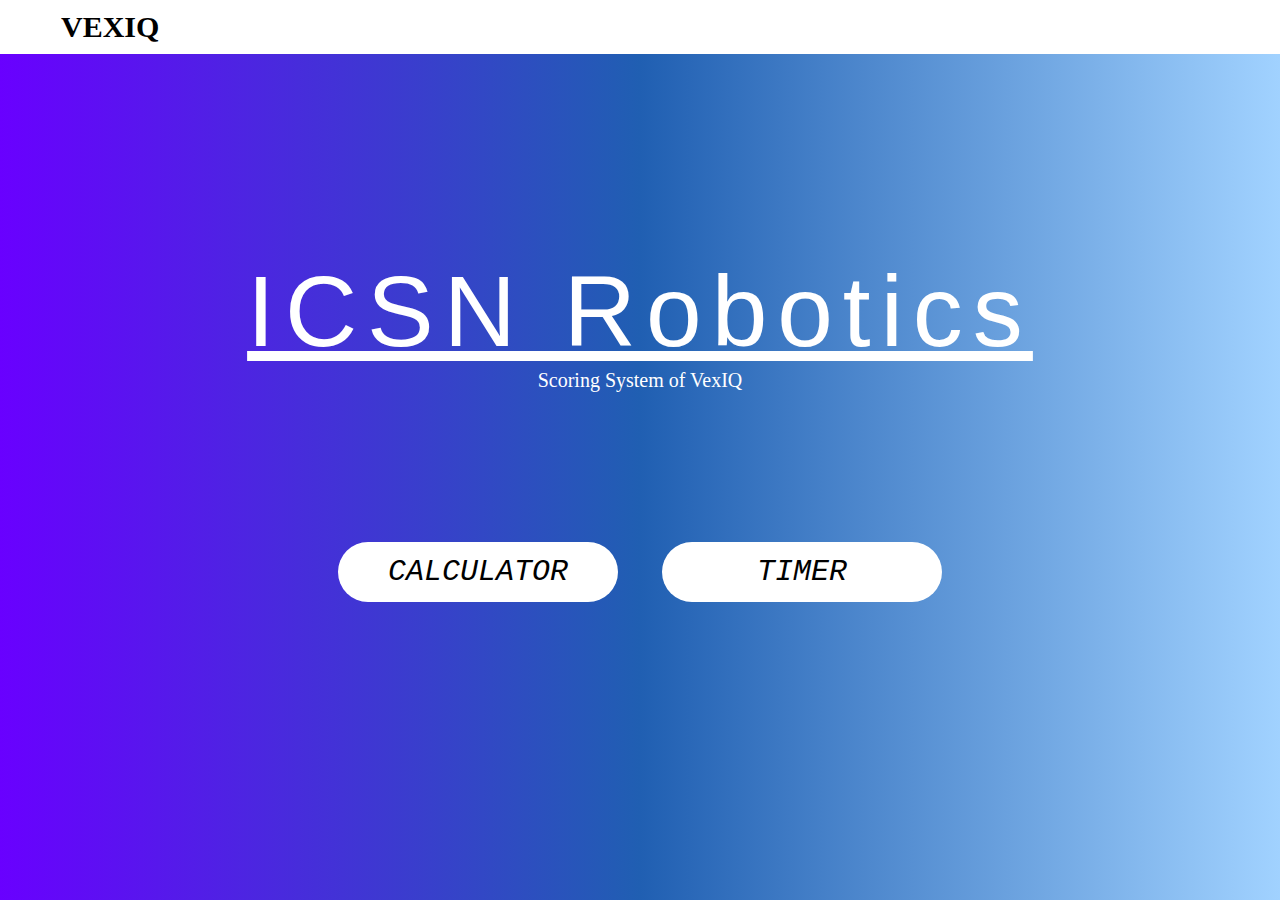
<file: index.html>
<!DOCTYPE html>
<html>
    <head>
        <title>
            VexIQ: Home
        </title>
        <link href = "roboticDesign.css" rel = "stylesheet" type="text/css">
        <script src="robotingFunction.js"></script>
    </head>
    <body class="mybackground">
        <div class="header">
            <a class="logo">VEXIQ</a>
        </div>
        <div class="hometitle">
            <div>
                <div>
                    <p class="title">ICSN Robotics</p>
                </div>
                <div class="infomiddle">
                    <P class="info">Scoring System of VexIQ</P>
                </div>
            </div>
        </div>
        <div class="mybutton">
            <div>
                <button class="button_cal" onclick = "open_cal()">
                    CALCULATOR
                </button>
                <button class="button_tim" onclick="open_tim()">
                    TIMER
                </button>
            </div>
        </div>
    </body>
</html>
</file>
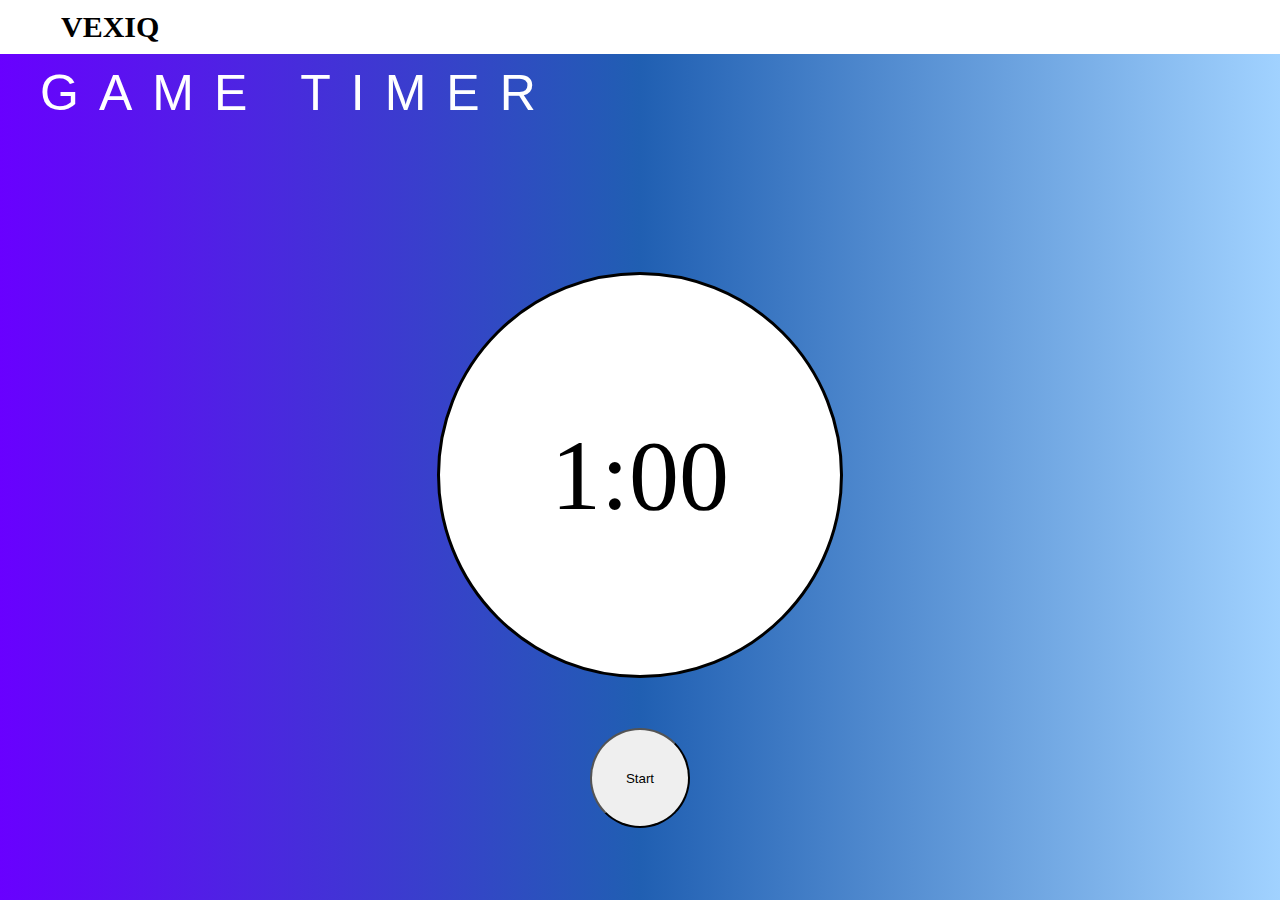
<file: gametimer.html>
<!DOCTYPE html>
<html>
    <head>
        <title>
            VexIQ: Timer
        </title>
        <link href = "gametimerDesign.css" rel = "stylesheet" type="text/css">
        <script src="gametimerFunction.js"></script>
    </head>
    <body class="mybackground">
        <div class="header">
            <a class="logo" onclick="homepage()">VEXIQ</a>
        </div>
        <div class="hometitle">
            <p>
                GAME TIMER
            </p>
        </div>

        <div class="gametimer">
            <div class="position">
                <p>
                    1:00
                </p>
            </div>
        </div>

        <div class="startbutton">
            <div class="start">
                <button>
                    Start
                </button>
            </div>
        </div>
    </body>
    
</html>
</file>
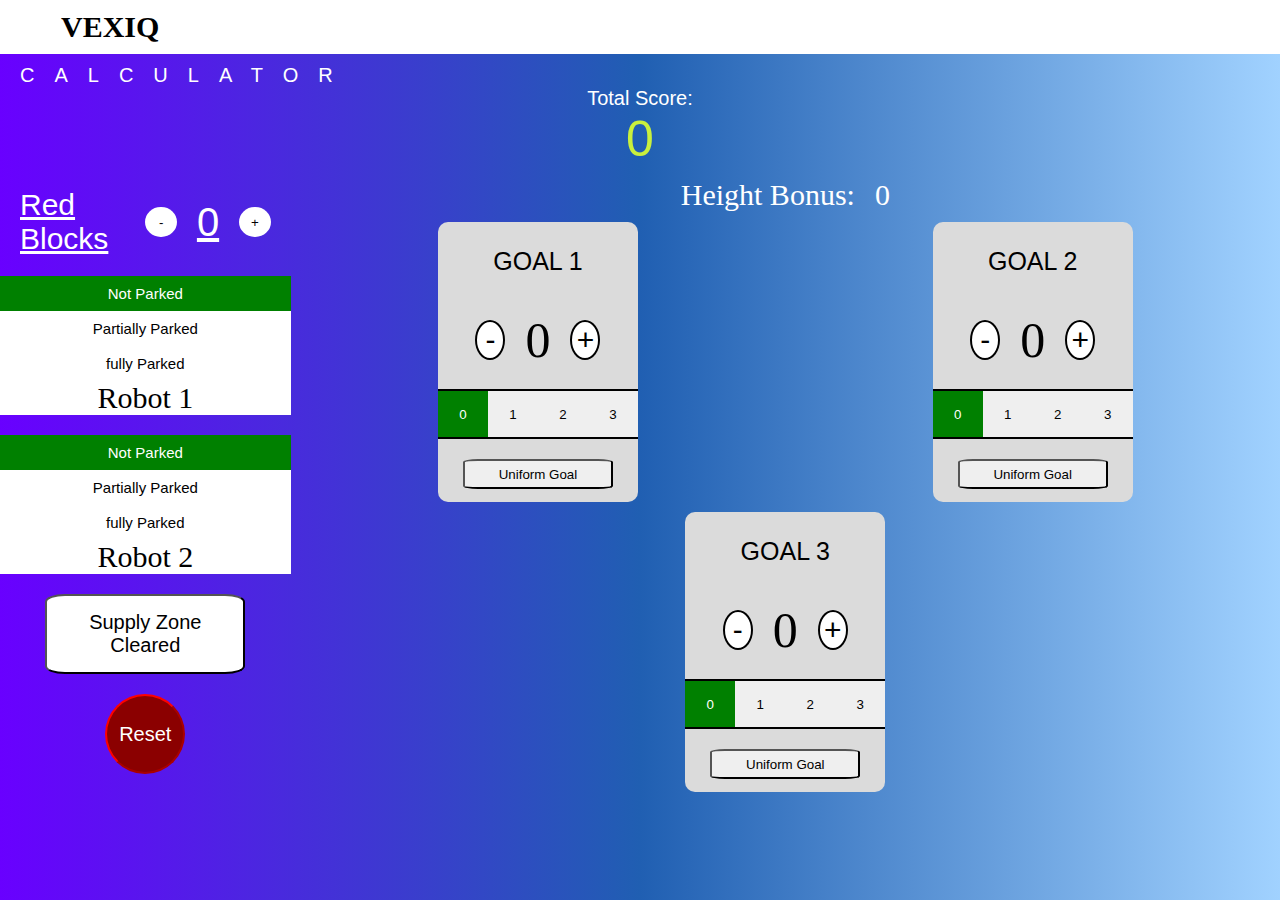
<file: vexiqCalculator.html>
<!DOCTYPE html>
<html>
    <head>
        <title>
            VexIQ: Calculator
        </title>
        <link href = "calculatorDesign.css" rel = "stylesheet" type="text/css">
        <script src="calculatorFunction.js"></script>
    </head>
    <body class="mybackground">
        <div class="header">
            <a class="logo" onclick="homepage()">VEXIQ</a>
        </div>
        <div class="hometitle">
            <p>
                CALCULATOR
            </p>
        </div>
        <div class="scoringboard">
            <div>
                <div>
                    <p class="score_text">
                        Total Score:
                    </p>
                </div>
                <div class="middle">
                    <p class="score_num" id="TOTAL_SCORE">  <!-- this is for text total scoring-->
                        0
                    </p>
                </div>
            </div>
        </div>
        <div class="content">
            <div class="FirstColumn">
                <div class="redbox">
                    <p id="labelRedblocks">
                        Red Blocks
                    </p>
                    <!-- this code is for the red box counting
                         the maximum red is up to 3 box
                         and change the value of total score
                         per 1 red box score 5 points-->
                    <button onclick="REDBOX_MINUS()">
                        -
                    </button>
                    <p class="Scoretext" id="REDBOX_COUNT">
                        0
                    </p>
                    <button onclick="REDBOX_ADD()">
                        +
                    </button>
                </div>

                <div class="playerparking">
                    <button onclick="NOT_PARKED1()" id = "PARKED1" class="park1">
                        Not Parked
                    </button>
                    <button onclick ="PARTIALLY_PARKED1()" id = "PARTIALLY1" >
                        Partially Parked
                    </button>
                    <button onclick = "FULLY_PARKED1()" id = "FULLY1">
                        fully Parked
                    </button>
                    <p>
                        Robot 1
                    </p>
                </div>
    
                <div class="playerparking">
                    <button onclick="NOT_PARKED2()" id = "PARKED2" class="park2">
                        Not Parked
                    </button>
                    <button onclick ="PARTIALLY_PARKED2()" id = "PARTIALLY2" >
                        Partially Parked
                    </button>
                    <button onclick = "FULLY_PARKED2()" id = "FULLY2">
                        fully Parked
                    </button>
                    <p>
                        Robot 2
                    </p>
                </div>
                <div class="supplyzone">
                    <button onclick="SUPPLY_ZONE()" id="SUPPLYZONEBUTTON">
                        Supply Zone Cleared
                    </button>
                </div>
                <div class="reset">
                    <button onclick="RESET()">
                        Reset
                    </button>
                </div>
            </div>

            <div class="SecondColumn">
                <div class="headerrow">
                    <div class="heightbonus">
                        <div>
                            <div class="text"> 
                                <p>
                                    Height Bonus:
                                </p>
                                <p  id ="HEIGHT_LEVEL">
                                    0
                                </p>
                            </div>
                        </div>
                    </div>
                </div>
                <div class = "firstrow">
                    <div class="content1">
                        <div class="goalone">
                            <div class = "labelgoal1">
                                <p>
                                    GOAL 1
                                </p>
                            </div>
                            <div class="boxcount">
                                <button onclick="GOAL_ONE_MINUS()">
                                    -
                                </button>
                                <p id ="GOAL_ONE_POINT">
                                    0
                                </p>
                                <button onclick = "GOAL_ONE_ADD()">
                                    +
                                </button>
                            </div>
                            <div class="goallevel">
                                <button onclick="GOAL_ONE_LEVEL_0()" id="GOAL1_LEVEL_ZERO" class = 'uniform'>0</button>
                                <button onclick="GOAL_ONE_LEVEL_1()" id="GOAL1_LEVEL_ONE">1</button>
                                <button onclick="GOAL_ONE_LEVEL_2()" id="GOAL1_LEVEL_TWO">2</button>
                                <button onclick="GOAL_ONE_LEVEL_3()" id="GOAL1_LEVEL_THREE">3</button>
                            </div>
                            <div class="uniformgoal">
                                <button  onclick="GOAL_ONE_UNIFORM()" id="GOAL1_UNIFORM">Uniform Goal</button>
                            </div>
                        </div>
                    </div>
                    <div class="content2">
                        <div class="goaltwo">
                            <div class = "labelgoal1">
                                <p>
                                    GOAL 2
                                </p>
                            </div>
                            <div class="boxcount">
                                <button onclick="GOAL_TWO_MINUS()">
                                    -
                                </button>
                                <p id ="GOAL_TWO_POINT">
                                    0
                                </p>
                                <button onclick="GOAL_TWO_ADD()">
                                    +
                                </button>
                            </div>
                            <div class="goallevel">
                                <button onclick="GOAL_TWO_LEVEL_0()" id="GOAL2_LEVEL_ZERO" class = 'uniform'>0</button>
                                <button onclick="GOAL_TWO_LEVEL_1()" id="GOAL2_LEVEL_ONE">1</button>
                                <button onclick="GOAL_TWO_LEVEL_2()" id="GOAL2_LEVEL_TWO">2</button>
                                <button onclick="GOAL_TWO_LEVEL_3()" id="GOAL2_LEVEL_THREE">3</button>
                            </div>
                            <div class="uniformgoal">
                                <button onclick="GOAL_TWO_UNIFORM()" id="GOAL2_UNIFORM">Uniform Goal</button>
                            </div>
                        </div>  
                    </div>
                </div> 
                <div class="secondrow">
                    <div class="content3">
                        <div class="goalthree">
                            <div class = "labelgoal1">
                                <p>
                                    GOAL 3
                                </p>
                            </div>
                            <div class="boxcount">
                                <button onclick="GOAL_THREE_MINUS()">
                                    -
                                </button>
                                <p id ="GOAL_THREE_POINT">
                                    0
                                </p>
                                <button onclick="GOAL_THREE_ADD()">
                                    +
                                </button>
                            </div>
                            <div class="goallevel">
                                <button onclick="GOAL_THREE_LEVEL_0()" id="GOAL3_LEVEL_ZERO" class = 'uniform'>0</button>
                                <button onclick="GOAL_THREE_LEVEL_1()" id="GOAL3_LEVEL_ONE">1</button>
                                <button onclick="GOAL_THREE_LEVEL_2()" id="GOAL3_LEVEL_TWO">2</button>
                                <button onclick="GOAL_THREE_LEVEL_3()" id="GOAL3_LEVEL_THREE">3</button>
                            </div>
                            <div class="uniformgoal">
                                <button  onclick="GOAL_THREE_UNIFORM()" id="GOAL3_UNIFORM">Uniform Goal</button>
                            </div>
                        </div>
                    </div>
                </div>
            </div>
        </div>


    </body>
</html>
</file>
<file: roboticDesign.css>
/*no margin in neither side*/
.mybackground{
    background-image:-webkit-linear-gradient(left, #6900FF,#205fb2,#a1d2ff);
    margin: 0;
}
.header{
    overflow: hidden;
    background-color: #ffffff;
    padding: 10px;
}


.header a.logo{
    font-size: 30px;
    font-weight: bold;
    text-decoration: none;
    color: black;
    text-align: center;
    padding: 1px;
    margin-left: 50px;
}

.header a:hover {
    background-color: #ddd;
    color: black;
}

.hometitle{
    display: flex;
    justify-content: center;
    padding-top: 200px;
}

.title{
    display:block;
    margin-top: 0;
    margin-bottom: 0;
    margin-left: 0;
    margin-right: 0;
    letter-spacing: 10px;
    color: rgb(255, 255, 255);
    font-family:Impact, Haettenschweiler, 'Arial Narrow Bold', sans-serif;
    font-size: 100px;
    text-decoration: underline;
    border-spacing: 0;
}

.hometitle div.infomiddle{
    display: flex;
    align-items: center;
    justify-content: center;
}

.info{
    color: white;
    font-size: 20px;
    display:block;
    margin-top: 0;
    margin-bottom: 0;
    margin-left: 0;
    margin-right: 0;
}

.mybutton{
    display: flex;
    justify-content: center;
    padding-top: 150px;
}

button{
    width: 280px;
    height: 60px;
    border-radius: 3cm;
    border-style: hidden;
    margin: 20px;
    margin-top: 0px;
    font-size: 30px;
    font-style: italic;
    font-family:'Courier New', Courier, monospace;
    background: white;
    transition-duration: 0.4;
    
}

button:hover{
    background-color: #28927c;
    color: white;
    border-style:dotted;
}
</file>
<file: gametimerDesign.css>
/*no margin in neither side*/
.mybackground{
    background-image:-webkit-linear-gradient(left, #6900FF,#205fb2,#a1d2ff);
    margin: 0;
}
.header{
    overflow: hidden;
    background-color: #ffffff;
    padding: 10px;
}

.header a.logo{
    font-size: 30px;
    font-weight: bold;
    text-decoration: none;
    color: black;
    text-align: center;
    padding: 1px;
    margin-left: 50px;
}

.header a:hover {
    background-color: #ddd;
    color: black;
}
.hometitle{
    display:flex;
}

.hometitle p{
    color: white;
    margin: 0;
    margin-left: 40px;
    margin-top: 10px;
    font-family:Impact, Haettenschweiler, 'Arial Narrow Bold', sans-serif;
    font-size: 50px;
    letter-spacing: 20px;
}

.gametimer{
    display: flex;
    justify-content: center;
    margin-top: 150px;
}

.gametimer div.position{
    background-color: White;
    width: 400px;
    height: 400px;
    border-radius: 100%;
    border-style: solid;
    display: flex;
    justify-content: center;
    align-items: center;
}

.gametimer div.position p{
    font-size: 100px;
}

.startbutton{
    display: flex;
    justify-content: center;
    margin-top: 50px;
}

.startbutton div.start {
    display: flex;
    justify-content: center;
    align-items: center;
    width: 100px;
    height: 100px;
}

.startbutton div.start button{
    width: 100%;
    height: 100%;
    border-radius: 100%;
}

.startbutton div.start button:hover{
    background-color: greenyellow;
}
</file>
<file: calculatorDesign.css>
.mybackground{
    background-image:-webkit-linear-gradient(left, #6900FF,#205fb2,#a1d2ff);
    margin: 0;
}
.header{
    overflow: hidden;
    background-color: #ffffff;
    padding: 10px;
}


.header a.logo{
    font-size: 30px;
    font-weight: bold;
    text-decoration: none;
    color: black;
    text-align: center;
    padding: 1px;
    margin-left: 50px;
}

.header a:hover {
    background-color: #ddd;
    color: black;
}

.hometitle{
    display:flex;
}

.hometitle p{
    color: white;
    margin: 0;
    margin-left: 20px;
    margin-top: 10px;
    font-family:Impact, Haettenschweiler, 'Arial Narrow Bold', sans-serif;
    font-size: 20px;
    letter-spacing: 20px;
}

.scoringboard{
    display: flex;
    justify-content: center;
}
.scoringboard div.middle{
    display: flex;
    justify-content: center;
}

.scoringboard p{
    margin: 0;
    font-family:'Gill Sans', 'Gill Sans MT', Calibri, 'Trebuchet MS', sans-serif;
}

.scoringboard p.score_text{
    font-size: 20px;
    color: white;
}
.scoringboard p.score_num{
    font-size: 50px;
    color: rgb(201, 240, 61);
}

.content{
    display: flex;
    width: 100%;
    height: 100%;
    position: relative;
}

.content div.FirstColumn{
    width: fit-content;
    height: 100%;
}


.redbox{
    display: flex;
    align-items: center;
    padding-left: 20px;
    margin-top: 20px;
    justify-content: center;
}

.redbox button{
    border-radius: 100%;
    width: 40px;
    height: 30px;
    margin-left: 20px;
    margin-right: 20px;
    border-style: none;
    background-color: white;
    display: flex;
    align-items: center;
    justify-content: center;
}

.redbox button:hover{
    background-color: green;
    color: white;
}

.redbox p{
    margin: 0;
    text-decoration-line: underline;
    font-family:'Gill Sans', 'Gill Sans MT', Calibri, 'Trebuchet MS', sans-serif;
    color: white;
    font-size: 30px; 
}

.redbox p.Scoretext{
    font-size: 40px;
}

.playerparking{
    padding-top: 20px;
}

.playerparking p{
    display: flex;
    justify-content: center;
    font-size: 30px;
    color: black;
    background-color: white;
    margin: 0 ;
}

.playerparking button{
    width: 100%;
    height: 35px;
    margin: 0;
    background-color: white;
    border-style: none;
    font-size: 15px;
}

.playerparking button.park1{
    background-color: green;
    color: white;
}

.playerparking button.park2{
    background-color: green;
    color:  white;
}

.FirstColumn div.supplyzone{
    display: flex;
    justify-content: center;
    padding-top: 20px;
}

.FirstColumn div.supplyzone button{
    border-radius: 10%;
    width: 200px;
    height: 80px;
    font-family:'Gill Sans', 'Gill Sans MT', Calibri, 'Trebuchet MS', sans-serif;
    font-size: 20px;
    background-color: white;
}
.reset{
    display: flex;
    justify-content:  center;
    margin-top: 20px;
}

.reset button{
    width: 80px;
    height: 80px;
    border-radius: 100%;
    background-color: darkred;
    color: white;
    font-size: 20px;
    font-family: Impact, Haettenschweiler, 'Arial Narrow Bold', sans-serif;
    border-color: red;
    display: flex;
    align-items: center;
    justify-content: center;
}
.SecondColumn{
    width: 100%;
}

.SecondColumn div.firstrow{
    display: flex;
    flex-direction: row;
    align-items: center;
}

.firstrow div.content1{
    width: 50%;
    display: flex;
    justify-content: center;
}
.firstrow div.content2{
    width: 50%;
    display: flex;
    justify-content: center;
}

.secondrow div.content3{
    display: flex;
    justify-content: center;
    align-items: center;
    padding-top: 10px;
}
.headerrow{
    display: flex;
    justify-content: center;

}

.goalone{
    background-color: rgb(219, 219, 219);
    border-radius: 10px;
    width: 200px;
    height: 280px;
    margin-left: 50px;
    margin-right: 50px;
}

.goaltwo{
    background-color: rgb(219, 219, 219);
    border-radius: 10px;
    width: 200px;
    height: 280px;
    margin-left: 50px;
    margin-right: 50px;
}

.goalthree{
    background-color: rgb(219, 219, 219);
    border-radius: 10px;
    width: 200px;
    height: 280px;
    margin-left: 50px;
    margin-right: 50px;
}

.heightbonus{
    display: flex;
    justify-content: center;
}

.heightbonus div.text{
    display: flex;
    align-items: center;
}

.heightbonus div.text p{
    margin: 10px;
    font-size: 30px;
    color: white;
}




















.labelgoal1{
    display:  flex;
    justify-content: center;
}

.labelgoal1 p {
    font-size: 25px;
    font-family:'Gill Sans', 'Gill Sans MT', Calibri, 'Trebuchet MS', sans-serif;
}


.boxcount{
    display: flex;
    align-items: center;
    justify-content: center;
    margin-top: 10px;
}

.boxcount button{
    border-radius: 100%;
    border-style: solid;
    width: 30px;
    height: 40px;
    margin-left: 20px;
    margin-right: 20px;
    background-color: white;
    font-size: 30px;
    display: flex;
    align-items: center;
    justify-content: center;
}
.boxcount button:hover{
    background-color: green;
    color: white;
}

.boxcount p{
    font-size: 50px;
    margin: 0;
}

.goallevel{
    display: flex;
    align-items: center;
    justify-content: center;
    margin-top: 20px;
}
.goallevel button{
    border-style: none;
    border-top-style: solid;
    border-bottom-style: solid;
    width: 100%;
    height: 50px;
}

.goallevel button.uniform{
    background-color: green;
    color: white;
}


.uniformgoal{
    display: flex;
    justify-content: center;
    margin-top: 20px;
}

.uniformgoal button{
    border-radius: 10%;
    width: 150px;
    height: 30px;
}
</file>
